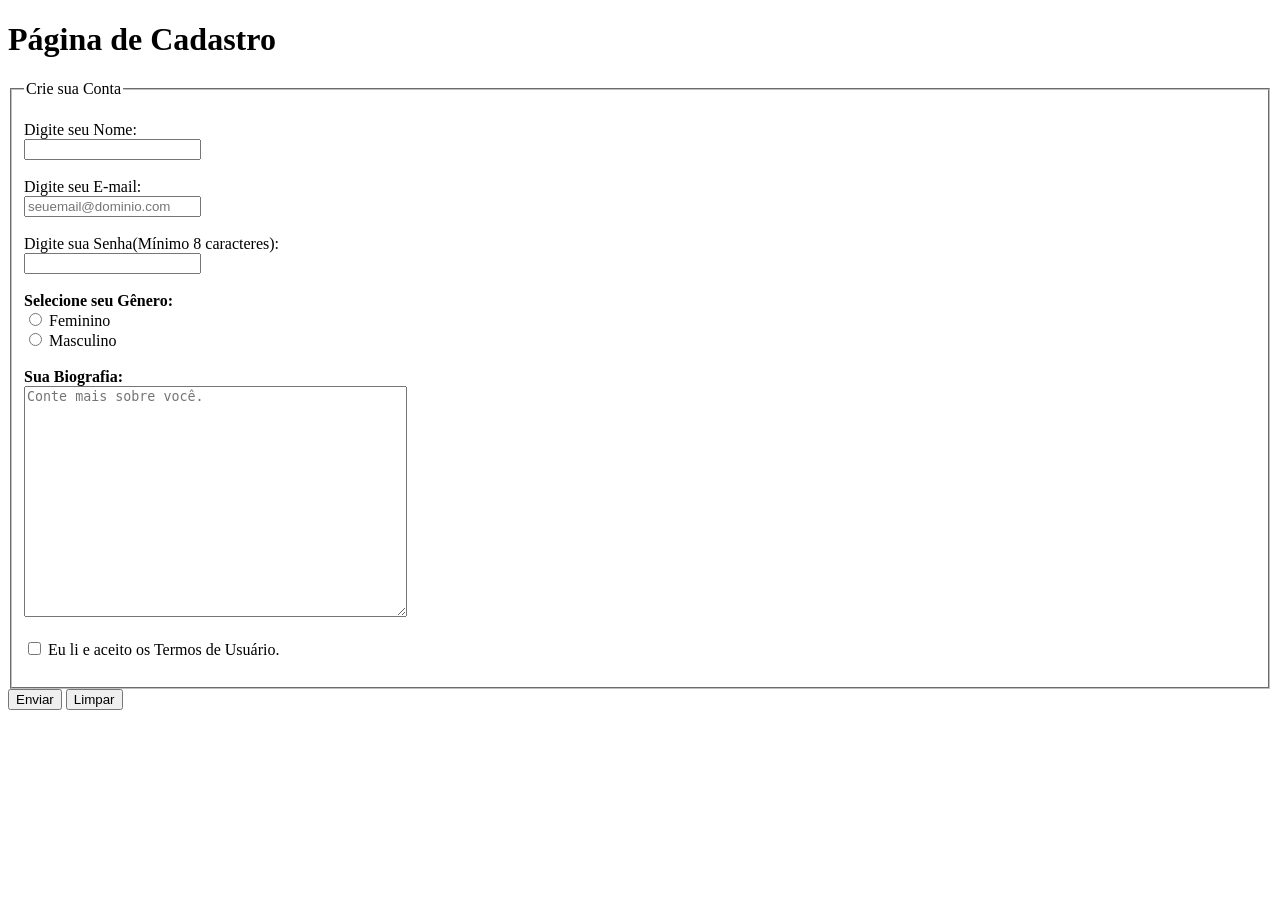
<file: primeirobi/atv2/index.html>
<!DOCTYPE html>
<html lang="en">

<head>
    <meta charset="UTF-8">
    <meta name="viewport" content="width=<device-width>, initial-scale=1.0">
    <title>Formulario Simples</title>
</head>

<body>
    <h1>Página de Cadastro</h1>
    <form>
        <fieldset>
            <legend>Crie sua Conta</legend>
            <br>
            <label for="nome">Digite seu Nome:</label>
            <br>
            <input type="text" maxlength="15" id="nome" required>
            <br><br>
            <label for="eml" >Digite seu E-mail:</label>
            <br>
            <input placeholder="seuemail@dominio.com" type="email" required id="eml">
            <br><br>
            <label for="pw">Digite sua Senha(Mínimo 8 caracteres):</label>
            <br>
            <input type="password" minlength="8" maxlength="25" required id="pw">
            <br><br>
            <b>Selecione seu Gênero:</b>
            <br>
            <input type="radio" id="fem" name="genero" value="F">
            <label for="fem"> Feminino</label>
            <br>
            <input type="radio" id="masc" name="genero" value="M">
            <label for="masc">Masculino</label>
            <br><br>
            <b>Sua Biografia:</b>
            <br>
            <textarea placeholder="Conte mais sobre você." rows="15" cols="45"></textarea>
            <br><br>
            <input type="checkbox" required id="termos">
            <label for="termos">Eu li e aceito os Termos de Usuário.</label>
            <br><br>
        </fieldset>
        <button type="submit">Enviar</button>
        <button type="reset">Limpar</button>
    </form>
</body>

</html>
</file>
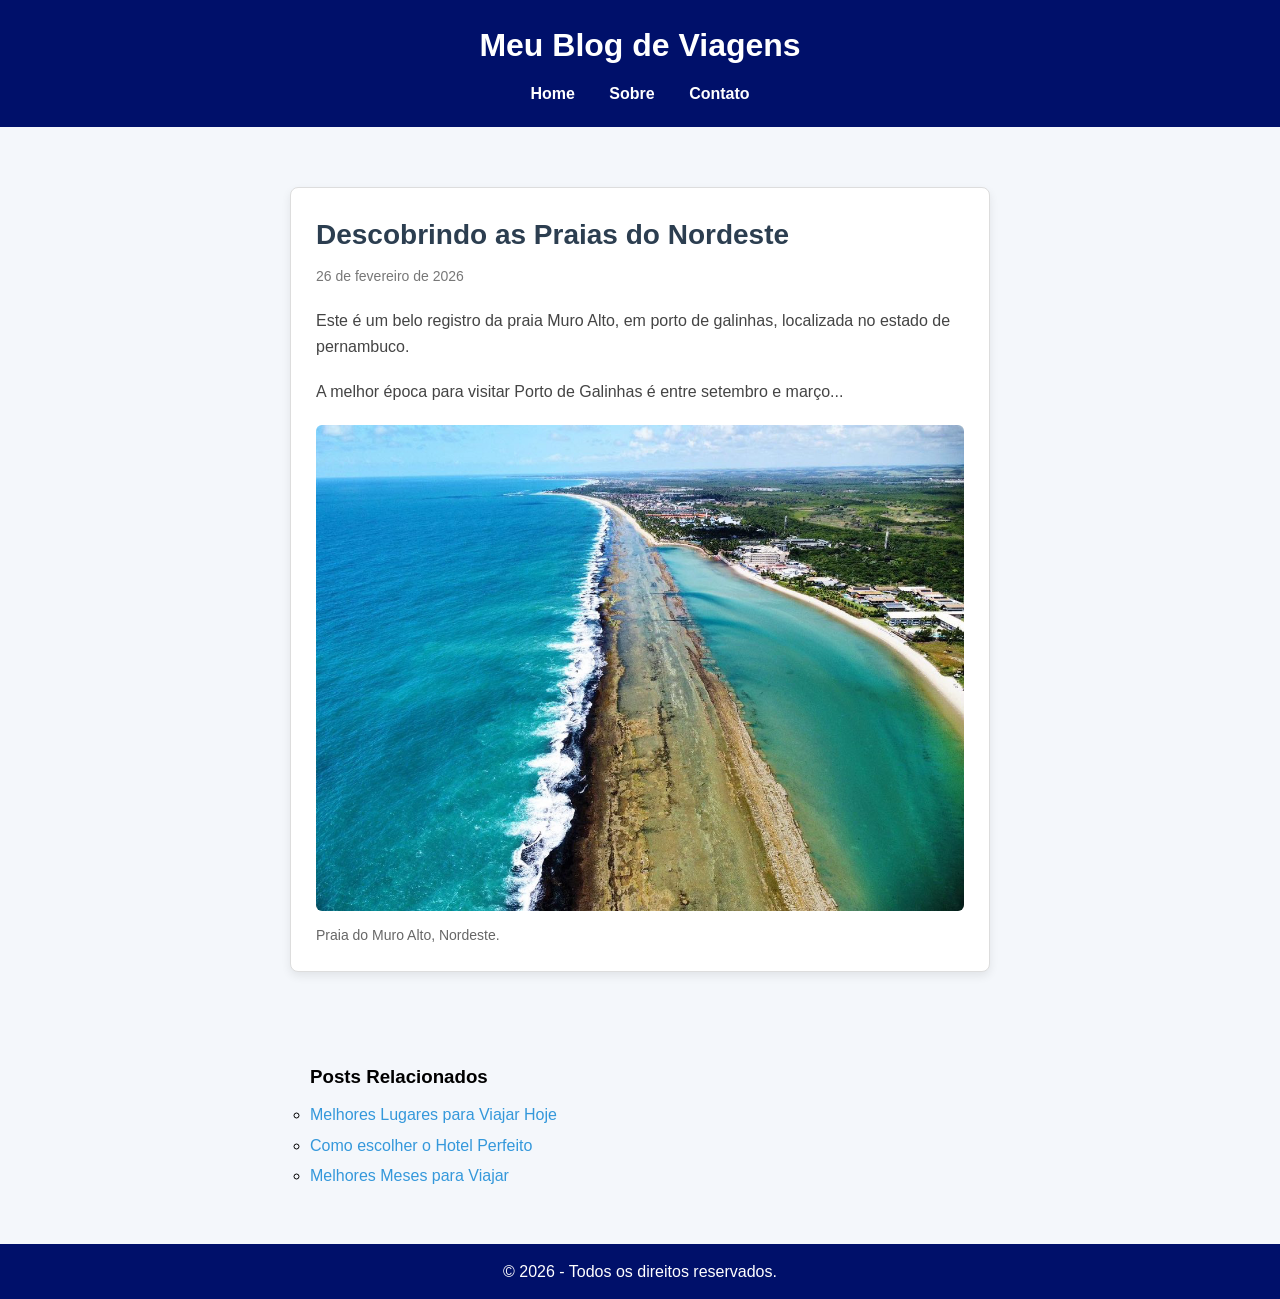
<file: primeirobi/atv3/index.html>
<!DOCTYPE html>
<html lang="pt-BR">
<head>
    <meta charset="UTF-8">
    <meta name="viewport" content="width=device-width, initial-scale=1.0">
    <title>Atv 3</title>
    <link rel="stylesheet" href="styles.css">
</head>
<body>
    <header>
        <h1> Meu Blog de Viagens</h1>
        <nav>
            <ul>
                <li><a target="_blank" href="https://eppge.fgv.br/sites/default/files/teste.pdf">Home</a></li>
                <li><a target="_blank" href="https://eppge.fgv.br/sites/default/files/teste.pdf">Sobre</a></li>
                <li><a target="_blank" href="https://eppge.fgv.br/sites/default/files/teste.pdf">Contato</a></li>
            </ul>
        </nav>
    </header>
    <main>
        <article>
            <h2>Descobrindo as Praias do Nordeste</h2>
            <time datetime="2026-02-25">26 de fevereiro de 2026</time>
            <p>Este é um belo registro da praia Muro Alto, em porto de galinhas, localizada no estado de pernambuco.</p>
            <p>A melhor época para visitar Porto de Galinhas é entre setembro e março...</p>
            <figure>
                <img src="images/muroalto.jpeg" alt="Uma praia do nordeste muito bela">
                <figcaption>Praia do Muro Alto, Nordeste.</figcaption>
            </figure>
        </article>
        
    </main>
    <aside>
        <h3>Posts Relacionados</h3>
        <ul>
            <li><a target="_blank" href="https://eppge.fgv.br/sites/default/files/teste.pdf">Melhores Lugares para Viajar Hoje</a></li>
            <li><a target="_blank" href="https://eppge.fgv.br/sites/default/files/teste.pdf">Como escolher o Hotel Perfeito</a></li>
            <li><a target="_blank" href="https://eppge.fgv.br/sites/default/files/teste.pdf">Melhores Meses para Viajar</a></li>
        </ul>
    </aside>
    <footer>
        <p>&copy; 2026 - Todos os direitos reservados.</p>
    </footer>
</body>
</html>
</file>
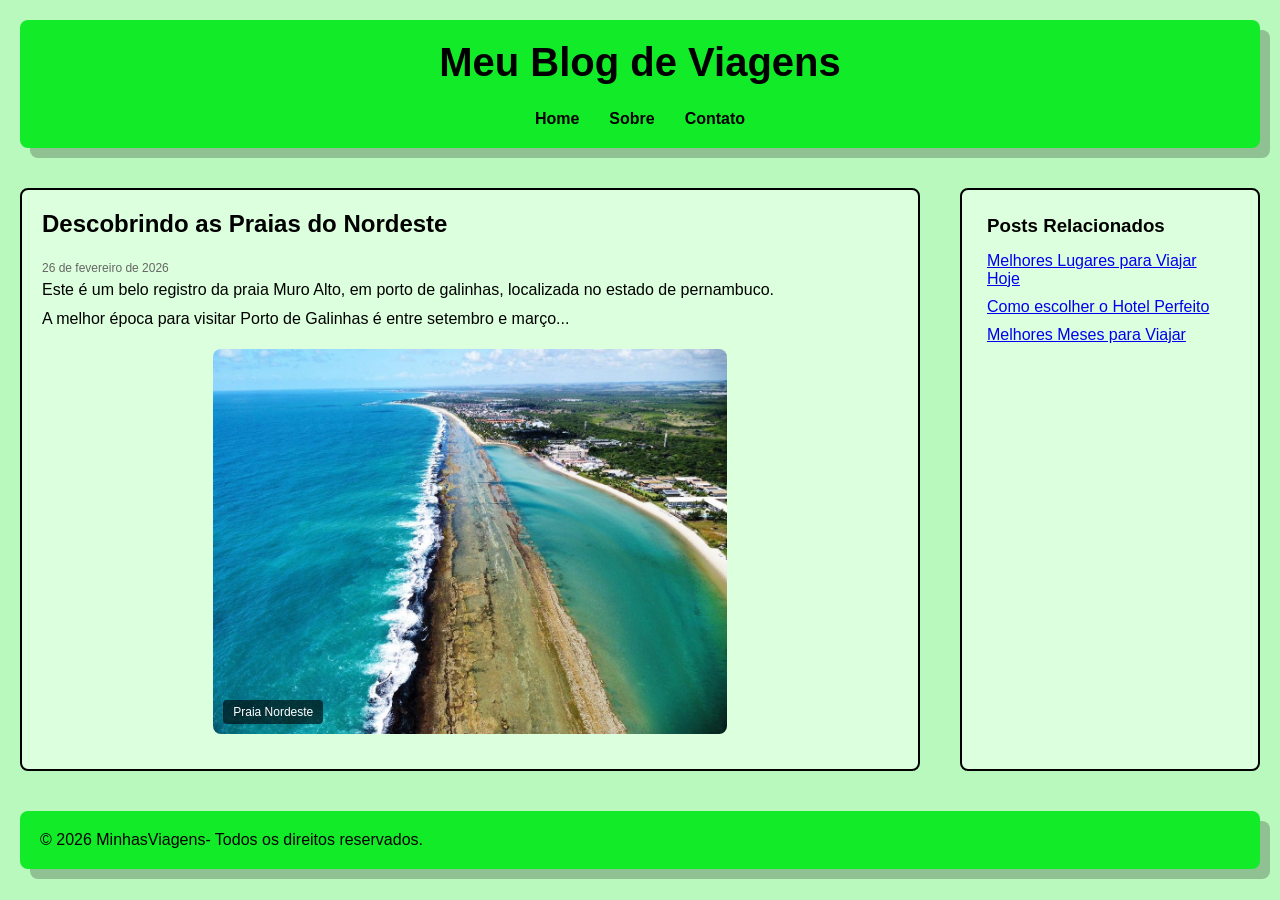
<file: primeirobi/atv4/index.html>
<!DOCTYPE html>
<html lang="pt-BR">

<head>
    <meta charset="UTF-8">
    <meta name="viewport" content="width=device-width, initial-scale=1.0">
    <link rel="stylesheet" href="style.css">
    <title>Atv 4</title>
</head>

<body>
    <header>
        <h1> Meu Blog de Viagens</h1>
        <nav>
            <ul>
                <li><a href="#">Home</a></li>
                <li><a href="#">Sobre</a></li>
                <li><a href="#">Contato</a></li>
            </ul>
        </nav>
    </header>
    <main>
        <article>
            <h2>Descobrindo as Praias do Nordeste</h2>
            <time datetime="2026-02-25">26 de fevereiro de 2026</time>
            <p>Este é um belo registro da praia Muro Alto, em porto de galinhas, localizada no estado de pernambuco.</p>
            <p>A melhor época para visitar Porto de Galinhas é entre setembro e março...</p>
            <figure>
                <img src="images/muroalto.jpeg" alt="Uma praia do nordeste muito bela">
                <figcaption>Praia Nordeste</figcaption>
            </figure>

        </article>

    </main>
    <aside>
        <h3>Posts Relacionados</h3>
        <ul>    
            <li><a href="#">Melhores Lugares para Viajar Hoje</a></li>
            <li><a href="#">Como escolher o Hotel Perfeito</a></li>
            <li><a href="#">Melhores Meses para Viajar</a></li>
        </ul>
    </aside>
    <footer>
        <p>&copy; 2026 MinhasViagens- Todos os direitos reservados.</p>
    </footer>
</body>

</html>
</file>
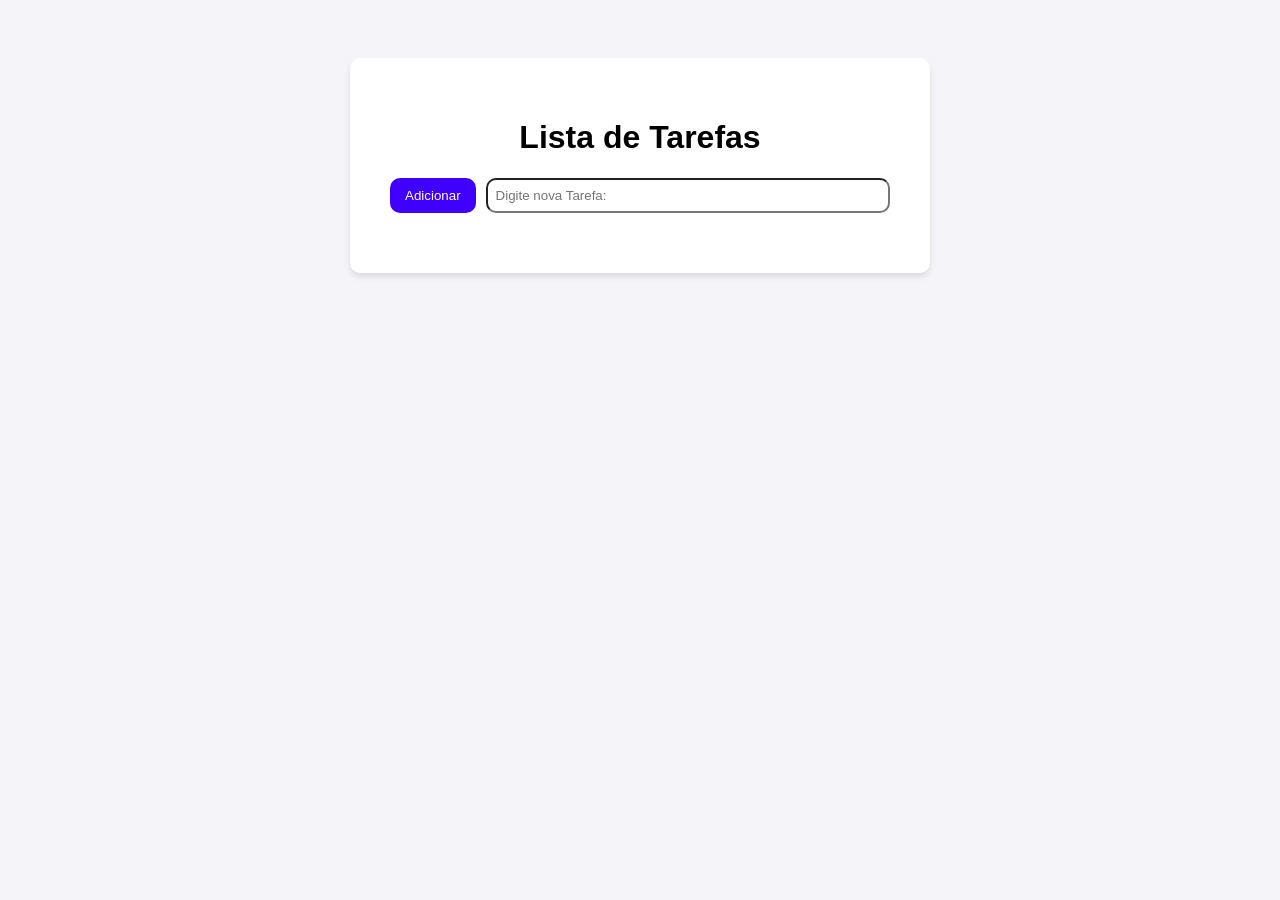
<file: primeirobi/atv6/index.html>
<!DOCTYPE html>
<html lang="en">

<head>
    <meta charset="UTF-8">
    <meta name="viewport" content="width=device-width, initial-scale=1.0">
    <title>Lista de Tarefas</title>
    <link rel="stylesheet" href="style.css">
</head>

<body>
    <main>
        <h1>Lista de Tarefas</h1>

        <div class="input-area">
            <button id="addTaskButton">Adicionar</button>
            <input type="text" id="taskInput" placeholder="Digite nova Tarefa:">
        </div>

        <ul id="taskList">
        </ul>

    </main>
    <script src="script.js"></script>
</body>

</html>
</file>
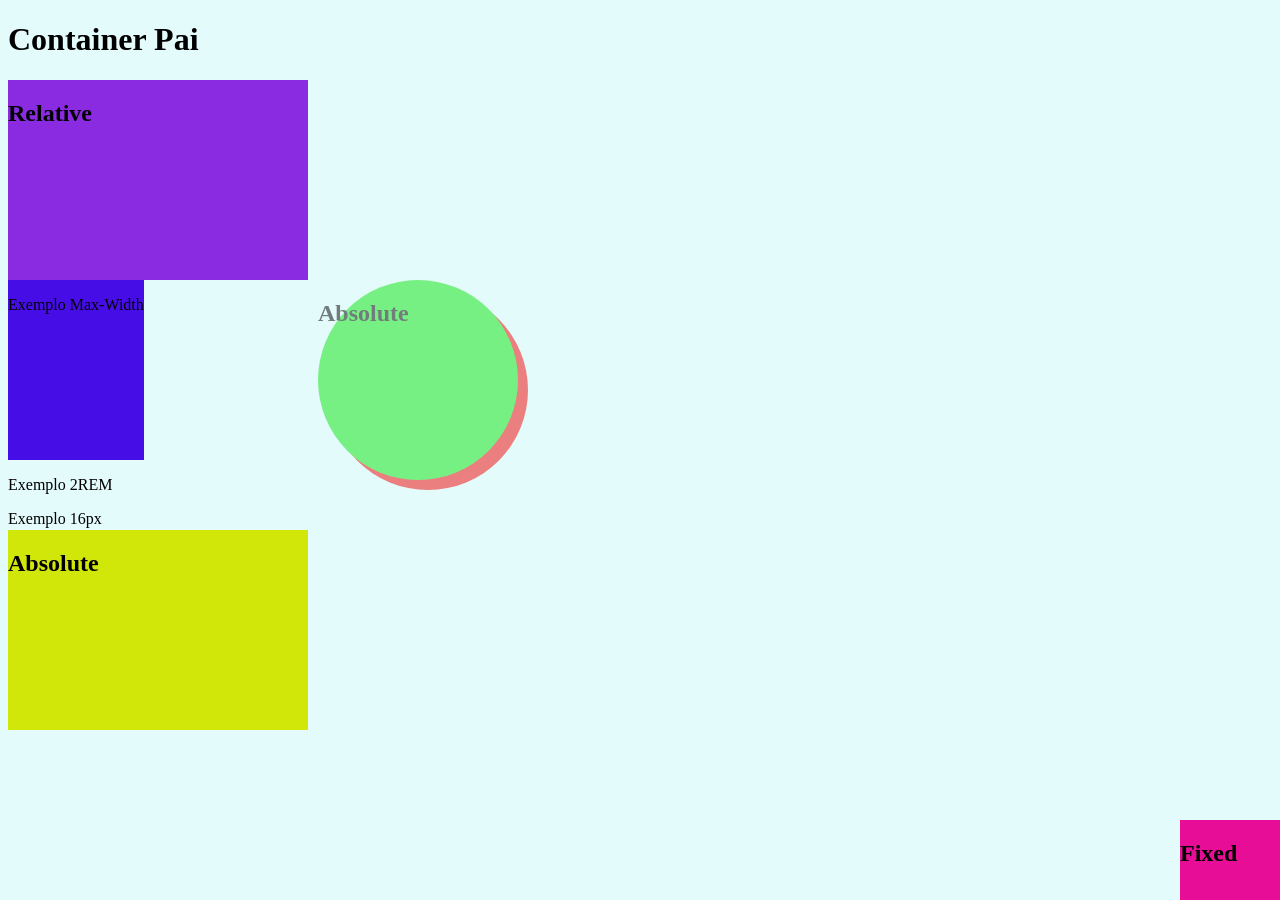
<file: primeirobi/exemplos/index.html>
<!DOCTYPE html>
<html lang="en">
<head>
    <meta charset="UTF-8">
    <meta name="viewport" content="width=device-width, initial-scale=1.0">
    <link href="style.css" rel="stylesheet">
    <title>exemplo</title>
</head>
<body>
    <main>
        <div>
            <h1>Container Pai</h1>
            <div class="relative">
                <h2>Relative</h2>
            </div>
            <div class="absolute">
                <h2>Absolute</h2>
            </div>
            <div class="absolute-1">
                <h2>Absolute</h2>
            </div>
            <div class="fixed">
                <h2>Fixed</h2>
            </div>
            <div class="exemplo-width">
                <p>Exemplo Max-Width</p>
            </div>
            <div >
                <p>Exemplo 2REM</p>
                <p>Exemplo 16px</p>
            </div>
        </div>
    </main>
</body>
</html>
</file>
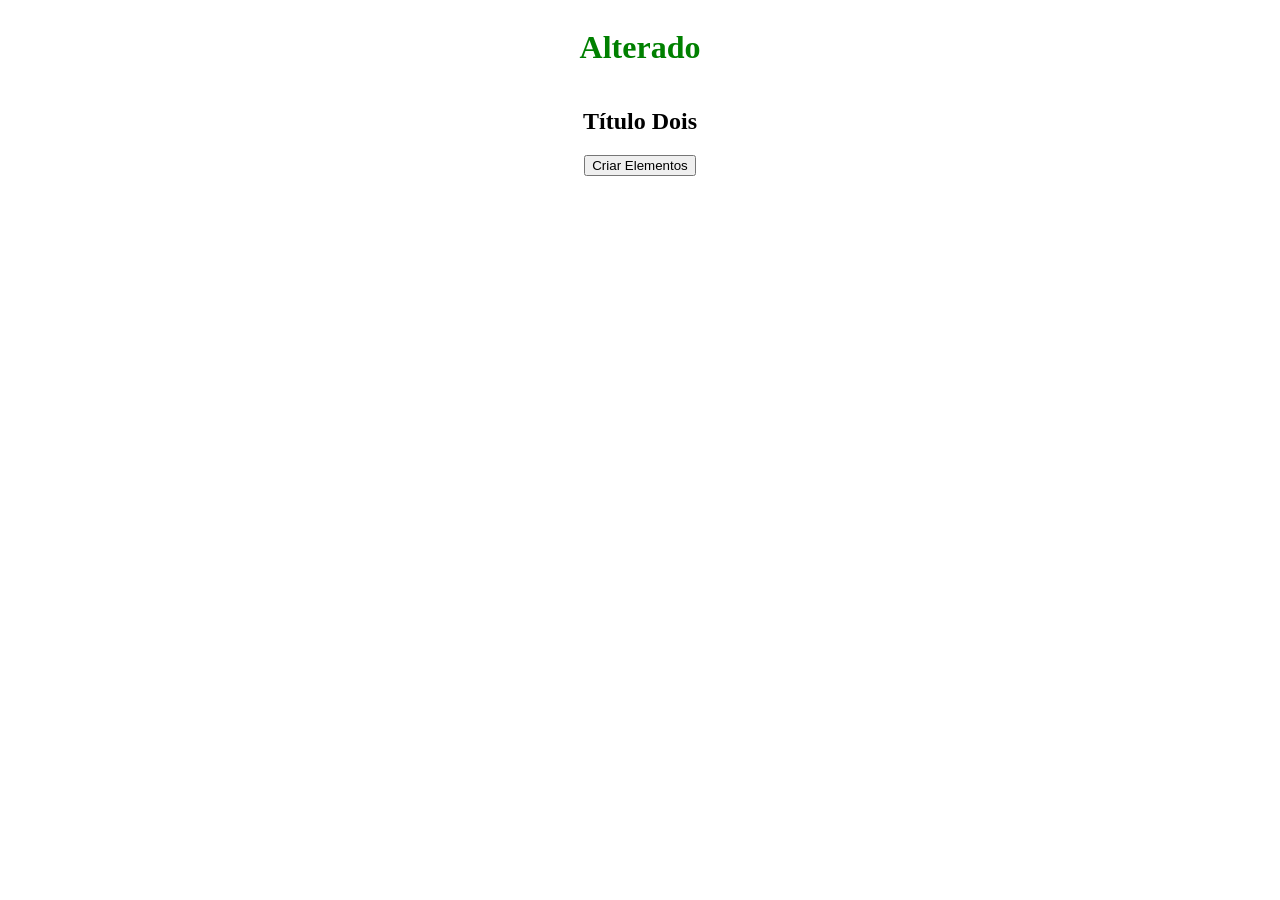
<file: primeirobi/exemplos/aula6/index.html>
<!DOCTYPE html>
<html lang="en">
<head>
    <meta charset="UTF-8">
    <meta name="viewport" content="width=device-width, initial-scale=1.0">
    <title>Exemplos Manipulação DOM -JS</title>
    <link rel="stylesheet" href="style.css">
    
</head>
<body>
    <div id="container">
        <h1 class="titulo-principal">
            Título Um
        </h1>
        <h2>
            Título Dois
        </h2>
        <button onclick = "criarElementos()">
            Criar Elementos
        </button>
    </div> 
</body>
<script src="script.js"></script>
</html>
</file>
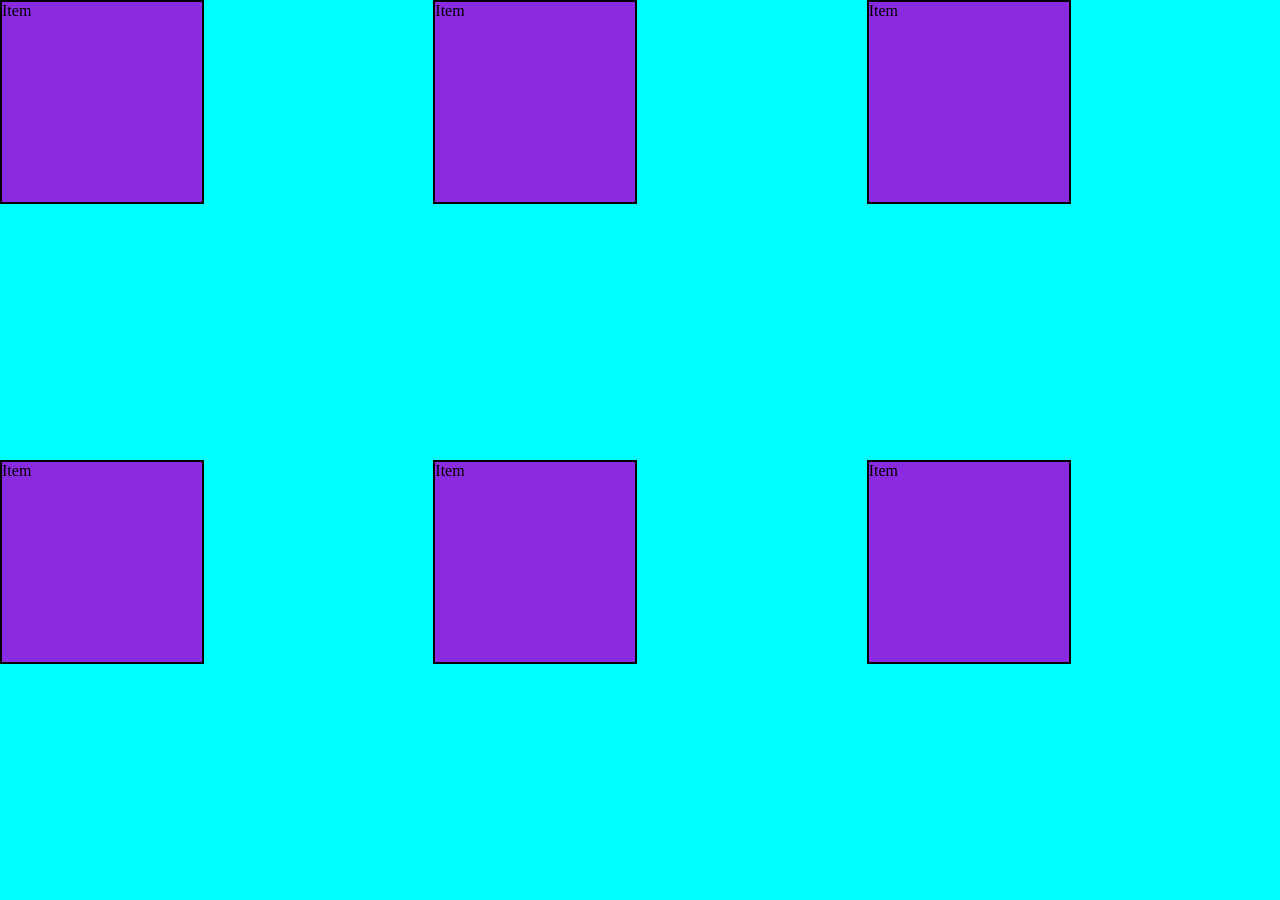
<file: primeirobi/exemplos/exemploDisplay/index.html>
<!DOCTYPE html>
<html lang="en">
<head>
    <meta charset="UTF-8">
    <meta name="viewport" content="width=device-width, initial-scale=1.0">
    <link rel="stylesheet" href="style.css">
    <title>Document</title>
</head>
<body>
    <main>
        <div class="container">
            <div class="item">Item</div>
            <div class="item">Item</div>
            <div class="item">Item</div>
            <div class="item">Item</div>
            <div class="item">Item</div>
            <div class="item">Item</div>
        </div>
    </main>
    
</body>
</html>
</file>
<file: primeirobi/atv3/styles.css>
* {
  margin: 0;
  padding: 0;
  box-sizing: border-box;
}

body {
  font-family: Arial, Helvetica, sans-serif;
  background-color: #f4f7fb;
  line-height: 1.6;
}

header {
  background-color: #00106a;
  color: white;
  padding: 20px;
  text-align: center;
}

nav ul {
  list-style: none;
  margin-top: 10px;
}

nav ul li {
  display: inline;
  margin: 0 15px;
}

nav a {
  text-decoration: none;
  color: white;
  font-weight: bold;
  transition: 0.3s;
}

nav a:hover {
  color: #3dabf5;
  text-decoration: underline;
}

main {
  display: flex;
  justify-content: center;
  padding: 40px 20px;
}

article {
  background-color: white;
  max-width: 700px;
  width: 100%;
  border: 1px solid #dddddd;
  border-radius: 8px;
  padding: 25px;
  margin: 20px;
  box-shadow: 0 4px 10px rgba(0, 0, 0, 0.08);
}

article h2 {
  font-size: 28px;
  color: #2c3e50;
  margin-bottom: 5px;
}

time {
  font-size: 14px;
  color: #777;
}

article p {
  margin-top: 20px;
  color: #444;
}

figure {
  margin-top: 20px;
}

figure img {
  width: 100%;
  border-radius: 6px;
}

figcaption {
  font-size: 14px;
  color: #666;
  margin-top: 5px;
}

aside {
  max-width: 700px;
  margin: 10px auto;
  padding: 20px;
}

aside h3 {
  margin-bottom: 10px;
}

aside ul {
  list-style: circle;
}

aside ul li {
  margin-bottom: 5px;
}

aside a {
  text-decoration: none;
  color: #3498db;
}

aside a:hover {
  text-decoration: underline;
}

footer {
  background-color: #00106a;
  color: white;
  text-align: center;
  padding: 15px;
  margin-top: 30px;
}
</file>
<file: primeirobi/atv4/style.css>
* {
    margin: 0;
    padding: 0;
    box-sizing: border-box;

}


body {
    font-family: Arial, Helvetica, sans-serif;
    display: grid;
    grid-template-areas:
        "header header"
        "main aside"
        "footer footer";
    grid-template-columns: 3fr 1fr;
    gap: 40px;
    padding: 20px;
    background-color: #b9f9be;
}

header {
    grid-area: header;
}

main {
    grid-area: main;
}

aside {
    grid-area: aside;
}

footer {
    grid-area: footer;
}


main,
aside,
footer {
    background-color: rgb(220, 255, 221);
    padding: 20px;
    border-radius: 8px;
    border: 2px solid #000000;
}

header {
    grid-area: header;
    display: flex;
    padding: 20px 40px;
    flex-direction: column;
    align-items: center;
    text-align: center;
    background-color: #12eb27;
    border-radius: 8px;
    box-shadow: 10px 10px #0000003a;
}

header h1 {
    font-size: 2.5rem;
    margin-bottom: 15px;
}

main h2 {
    margin-bottom: 20px;
}

main p {
    line-height: 1.8;
}

main time {
    font-size: 12px;
    color: #666;
}

aside {
    grid-area: aside;
    background-color: rgb(220, 255, 221);
    padding: 25px;
    border-radius: 8px;
    list-style: none;

}

aside ul {
    list-style: none;
    margin-top: 15px;
}

aside li {
    margin-bottom: 10px;
    transition: 0.3s;
}

aside li :hover {
    color: #000000;
}

nav ul {
    display: flex;
    flex-direction: row;
    list-style: none;
    margin-top: 10px;
}

nav ul li {
    display: inline;
    margin: 0 15px;
}

nav a {
    text-decoration: none;
    color: rgb(0, 0, 0);
    font-weight: bold;
    transition: 0.3s;
}

nav a:hover {
    color: #ffffff;
    text-decoration: underline;
}

footer {
    background-color: #12eb27;
    box-shadow: 10px 10px #0000003a;
    border: none;
}

figure {
    position: relative;
    display: inline-block;
    width: 60%;
    margin: 15px auto;
    display: block;
}

figure img {
    max-width: 100%;
    display: block;
    border-radius: 8px;
}

figcaption {
    position: absolute;
    bottom: 10px;
    left: 10px;
    background-color: rgba(0, 0, 0, 0.6);
    color: white;
    padding: 5px 10px;
    border-radius: 4px;
    font-size: 12px;
}

@media (max-width: 768px) {
    body {
        grid-template-areas:
            "header"
            "main"
            "aside"
            "footer";
        grid-template-columns: 1fr;
    }

    header {
        flex-direction: column;
        text-align: center;
        gap: 10px;
    }
}
</file>
<file: primeirobi/atv6/style.css>
body {
    font-family: 'Gill Sans', 'Gill Sans MT', Calibri, 'Trebuchet MS', sans-serif;
    display: flex;
    justify-content: center;
    align-items: center;
    padding-top: 50px;
    background-color: #f4f4f9;
}

main {
    background: white;
    padding: 40px;
    width: 500px;
    box-shadow: 0 4px 6px rgba(0,0,0,0.1);
    border-radius: 10px;
}
main h1 {
    display: flex;
    justify-content: center;
}   

.input-area {
    display: flex;
    gap: 10px;
}

input {
    flex: 1;
    padding: 8px;
    border-radius: 10px;
}

button {
    padding: 8px 15px;
    background-color: #4000ff;
    color: white;
    border-radius: 10px;
    border: none;   
    cursor: pointer;
}

ul {
    list-style: none;
    padding: 0;
    margin-top: 20px;
}

li {
    background: #eee;
    margin-bottom: 5px;
    padding: 10px;
    display: flex;
    align-items: center;
    justify-content: space-between;
    cursor: pointer;
    border-radius: 10px;
}

.completed {
    color: gray;
    opacity: 0.6;
}

.remove-btn {
    text-decoration: none;
    opacity: 100%;
}
</file>
<file: primeirobi/exemplos/style.css>
html {
    background-color: #e4fbfb;
}

.relative {
    height: 200px;
    width: 300px;
    overflow-x: scroll;
    background-color: #8a2be2;
    position: relative;  
}

.absolute {
    height: 200px;
    width: 300px;
    margin-top: 250px;
    background-color: #d1e709;
    position: absolute;
    z-index: 1;   
}
.absolute-1 {
    height: 200px;
    width: 200px;
    margin-left: 310px;
    background-color: #0de70d;
    position: absolute; 
    border-radius: 50%;  
    opacity: 50%;
    box-shadow: 10px 10px rgb(242, 6, 6);
}


.fixed {
    height: 80px;
    width: 100px;
    background-color: #e70d97;
    position: fixed; 
    bottom: 0;
    right: 0;  
}

.exemplo-width {
    height: 180px;
    max-width: 200px;
    background-color: #470de7;  
    display: inline-block;
    transition: width 2s;   
}

.exemplo-width:hover{
    width: 680px;  
}

.exemplo-rem {
    font-size: 2rem;
}

.exemplo-px {
    font-size: 32px;
}
</file>
<file: primeirobi/exemplos/aula6/style.css>
#container {
    display: flex;
    justify-content: center;
    align-items: center;
    flex-direction: column;
}

.titulo-principal {
    color: red;
}

.color-gren {
    color: green;
}
</file>
<file: primeirobi/exemplos/exemploDisplay/style.css>
* {
    padding: 0;
    margin: 0;
    background-color: aqua;
}

.container {
    height: 100vh;
    display: grid;
    gap: 20px;
    justify-content: center;
    /* flex-wrap: wrap; */
    grid-template-columns: 1fr 1fr 1fr;
}

.item {
    width: 200px;
    height: 200px;
    border: 2px solid;
    background-color: blueviolet;

}

@media (max-width: 700px){
    .item{
       background-color: red;
    }
}
</file>
